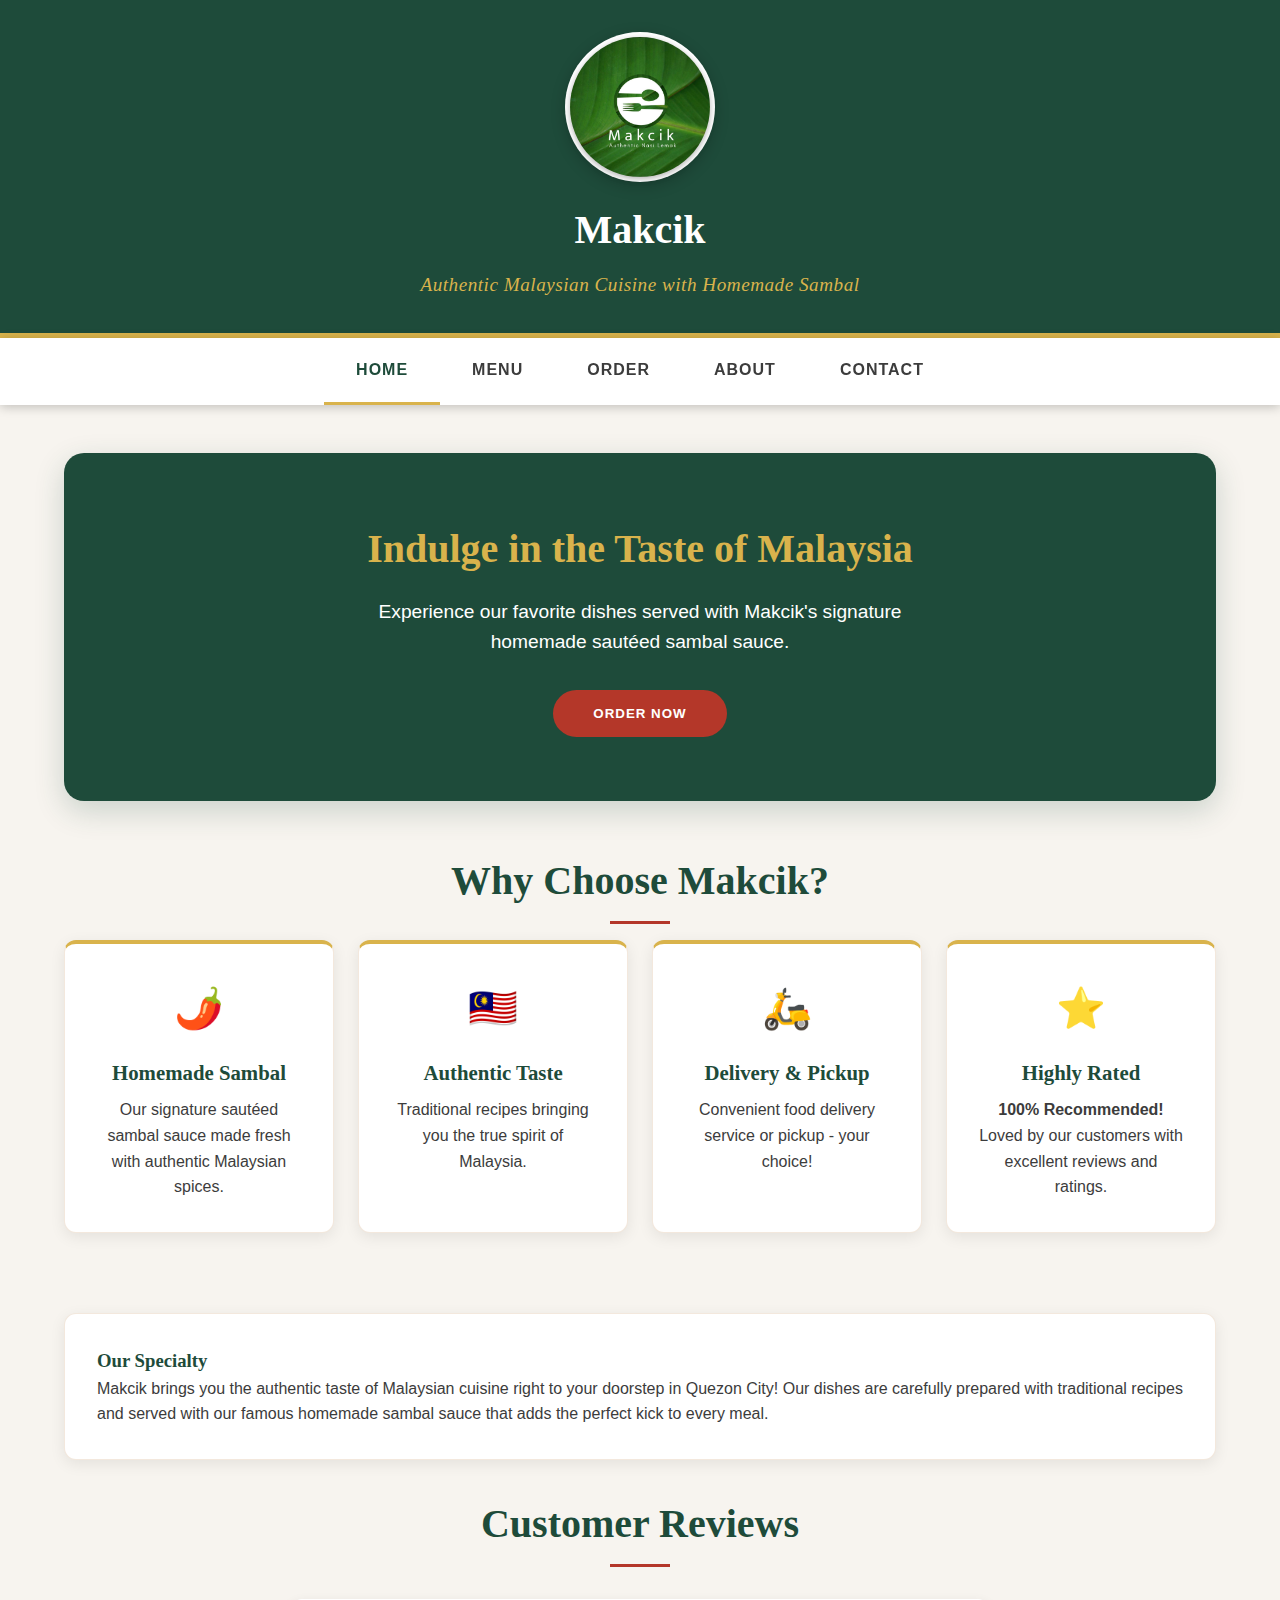
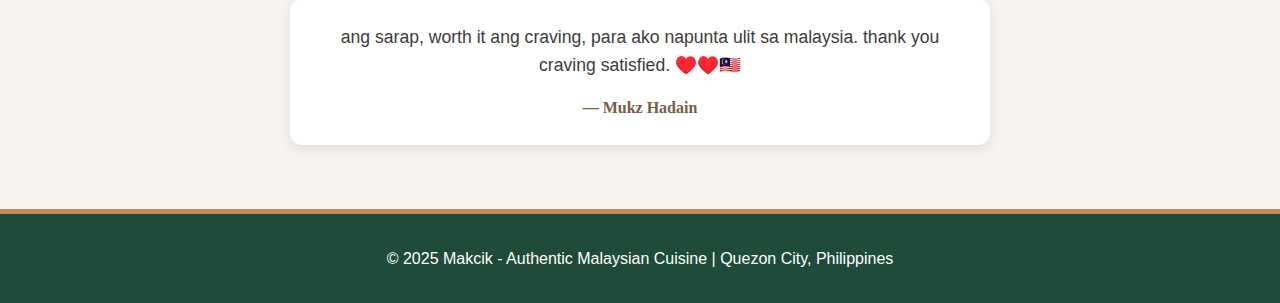
<file: index.html>
<!DOCTYPE html>
<html lang="en">
  <head>
    <meta charset="UTF-8" />
    <meta name="viewport" content="width=device-width, initial-scale=1.0" />
    <title>Makcik - Home</title>
    <link rel="stylesheet" href="Makcik-styles.css" />
  </head>
  <body>
    <header>
      <div class="logo-container">
        <img src="makcik-logo.jpg" alt="Makcik Logo" class="logo"/>
      </div>
      <h1>Makcik</h1>
      <p class="tagline">Authentic Malaysian Cuisine with Homemade Sambal</p>
    </header>

    <nav>
      <ul>
        <li><a class="nav-btn active" href="index.html">Home</a></li>
        <li><a class="nav-btn" href="menu.html">Menu</a></li>
        <li><a class="nav-btn" href="order.html">Order</a></li>
        <li><a class="nav-btn" href="about.html">About</a></li>
        <li><a class="nav-btn" href="contact.html">Contact</a></li>
      </ul>
    </nav>

    <main>
      <section id="home" class="active">
        <div class="hero">
          <h2>Indulge in the Taste of Malaysia</h2>
          <p>
            Experience our favorite dishes served with Makcik's signature
            homemade sautéed sambal sauce.
          </p>
          <a href="order.html"><button class="cta-button">Order Now</button></a>
        </div>

        <h2 class="section-title">Why Choose Makcik?</h2>
        <div class="features-grid">
          <article class="feature-card">
            <span class="feature-icon">🌶️</span>
            <h3>Homemade Sambal</h3>
            <p>
              Our signature sautéed sambal sauce made fresh with authentic
              Malaysian spices.
            </p>
          </article>
          <article class="feature-card">
            <span class="feature-icon">🇲🇾</span>
            <h3>Authentic Taste</h3>
            <p>Traditional recipes bringing you the true spirit of Malaysia.</p>
          </article>
          <article class="feature-card">
            <span class="feature-icon">🛵</span>
            <h3>Delivery & Pickup</h3>
            <p>Convenient food delivery service or pickup - your choice!</p>
          </article>
          <article class="feature-card">
            <span class="feature-icon">⭐</span>
            <h3>Highly Rated</h3>
            <p>
              <strong>100% Recommended!</strong> Loved by our customers with
              excellent reviews and ratings.
            </p>
          </article>
        </div>

        <article class="highlight-article">
          <h3>Our Specialty</h3>
          <p>
            Makcik brings you the authentic taste of Malaysian cuisine right to
            your doorstep in Quezon City! Our dishes are carefully prepared with
            traditional recipes and served with our famous homemade sambal sauce
            that adds the perfect kick to every meal.
          </p>
        </article>

        <h2 class="section-title">Customer Reviews</h2>
        <div id="reviewsBox" class="reviews-box">
          <p id="reviewText"></p>
          <h4 id="reviewAuthor"></h4>
        </div>
      </section>
    </main>

    <footer>
      <p>
        © 2025 Makcik - Authentic Malaysian Cuisine | Quezon City, Philippines
      </p>
    </footer>
    <script src="Makcik-script.js"></script>
  </body>
</html>
</file>
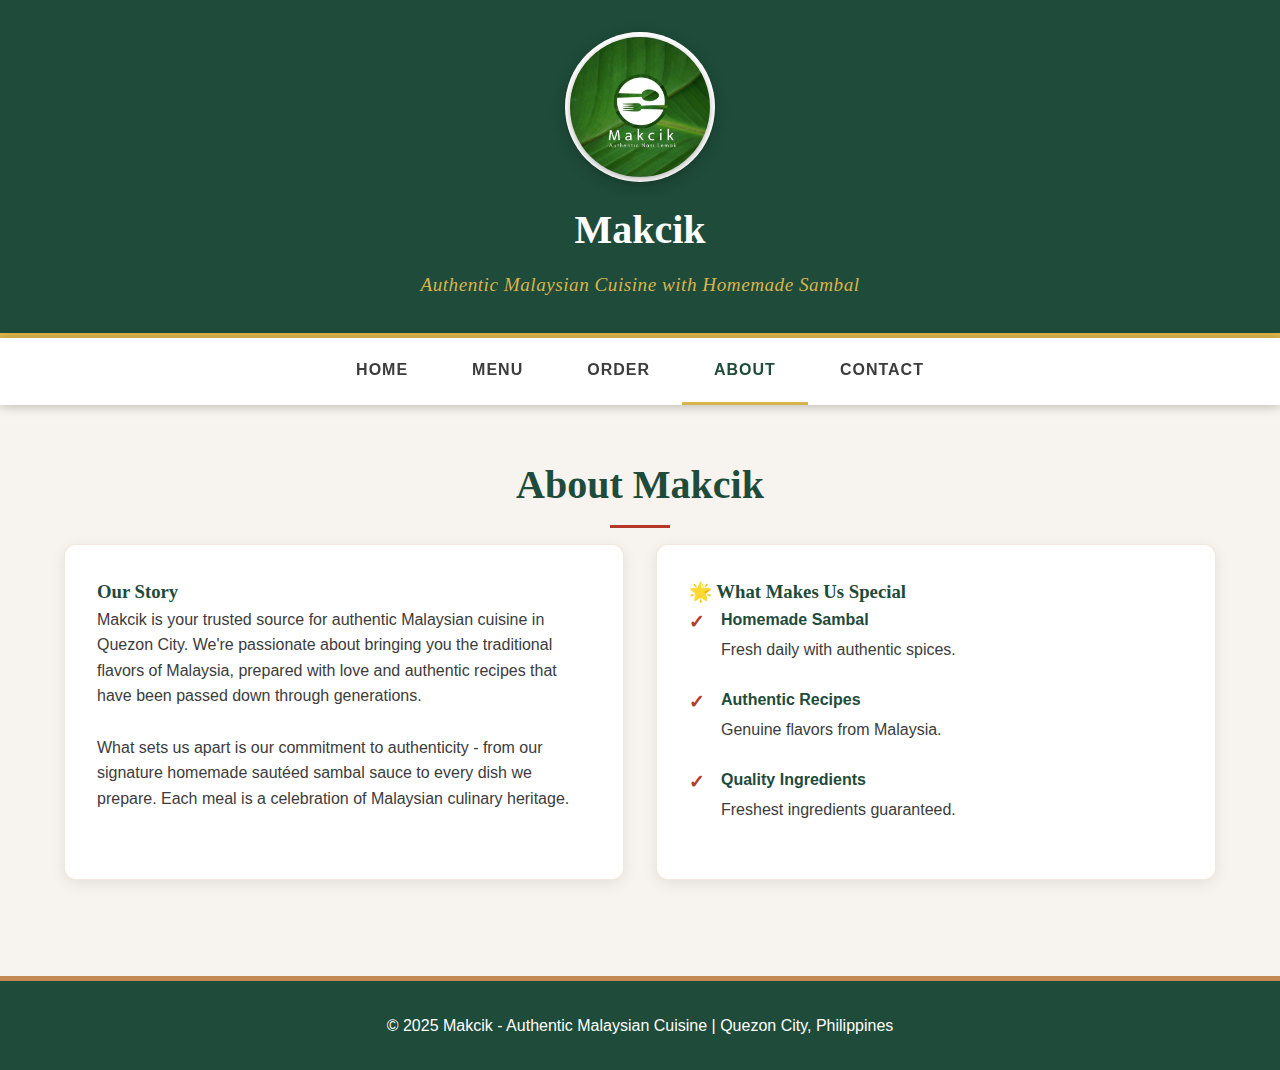
<file: about.html>
<!DOCTYPE html>
<html lang="en">
  <head>
    <meta charset="UTF-8" />
    <meta name="viewport" content="width=device-width, initial-scale=1.0" />
    <title>Makcik - About</title>
    <link rel="stylesheet" href="Makcik-styles.css" />
  </head>
  <body>
    <header>
      <div class="logo-container">
        <img src="makcik-logo.jpg" alt="Makcik Logo" class="logo"/>
      </div>
      <h1>Makcik</h1>
      <p class="tagline">Authentic Malaysian Cuisine with Homemade Sambal</p>
    </header>

    <nav>
      <ul>
        <li><a class="nav-btn" href="index.html">Home</a></li>
        <li><a class="nav-btn" href="menu.html">Menu</a></li>
        <li><a class="nav-btn" href="order.html">Order</a></li>
        <li><a class="nav-btn active" href="about.html">About</a></li>
        <li><a class="nav-btn" href="contact.html">Contact</a></li>
      </ul>
    </nav>

    <main>
      <section id="about">
        <h2 class="section-title">About Makcik</h2>
        <div class="about-grid">
          <article>
            <h3>Our Story</h3>
            <p>
              Makcik is your trusted source for authentic Malaysian cuisine in
              Quezon City. We're passionate about bringing you the traditional
              flavors of Malaysia, prepared with love and authentic recipes that
              have been passed down through generations.
            </p>
            <br />
            <p>
              What sets us apart is our commitment to authenticity - from our
              signature homemade sautéed sambal sauce to every dish we prepare.
              Each meal is a celebration of Malaysian culinary heritage.
            </p>
          </article>

          <article>
            <h3>🌟 What Makes Us Special</h3>
            <ul class="special-list">
              <li>
                <strong>Homemade Sambal</strong>
                <p>Fresh daily with authentic spices.</p>
              </li>
              <li>
                <strong>Authentic Recipes</strong>
                <p>Genuine flavors from Malaysia.</p>
              </li>
              <li>
                <strong>Quality Ingredients</strong>
                <p>Freshest ingredients guaranteed.</p>
              </li>
            </ul>
          </article>
        </div>
      </section>
    </main>

    <footer>
      <p>
        © 2025 Makcik - Authentic Malaysian Cuisine | Quezon City, Philippines
      </p>
    </footer>
    <script src="Makcik-script.js"></script>
  </body>
</html>
</file>
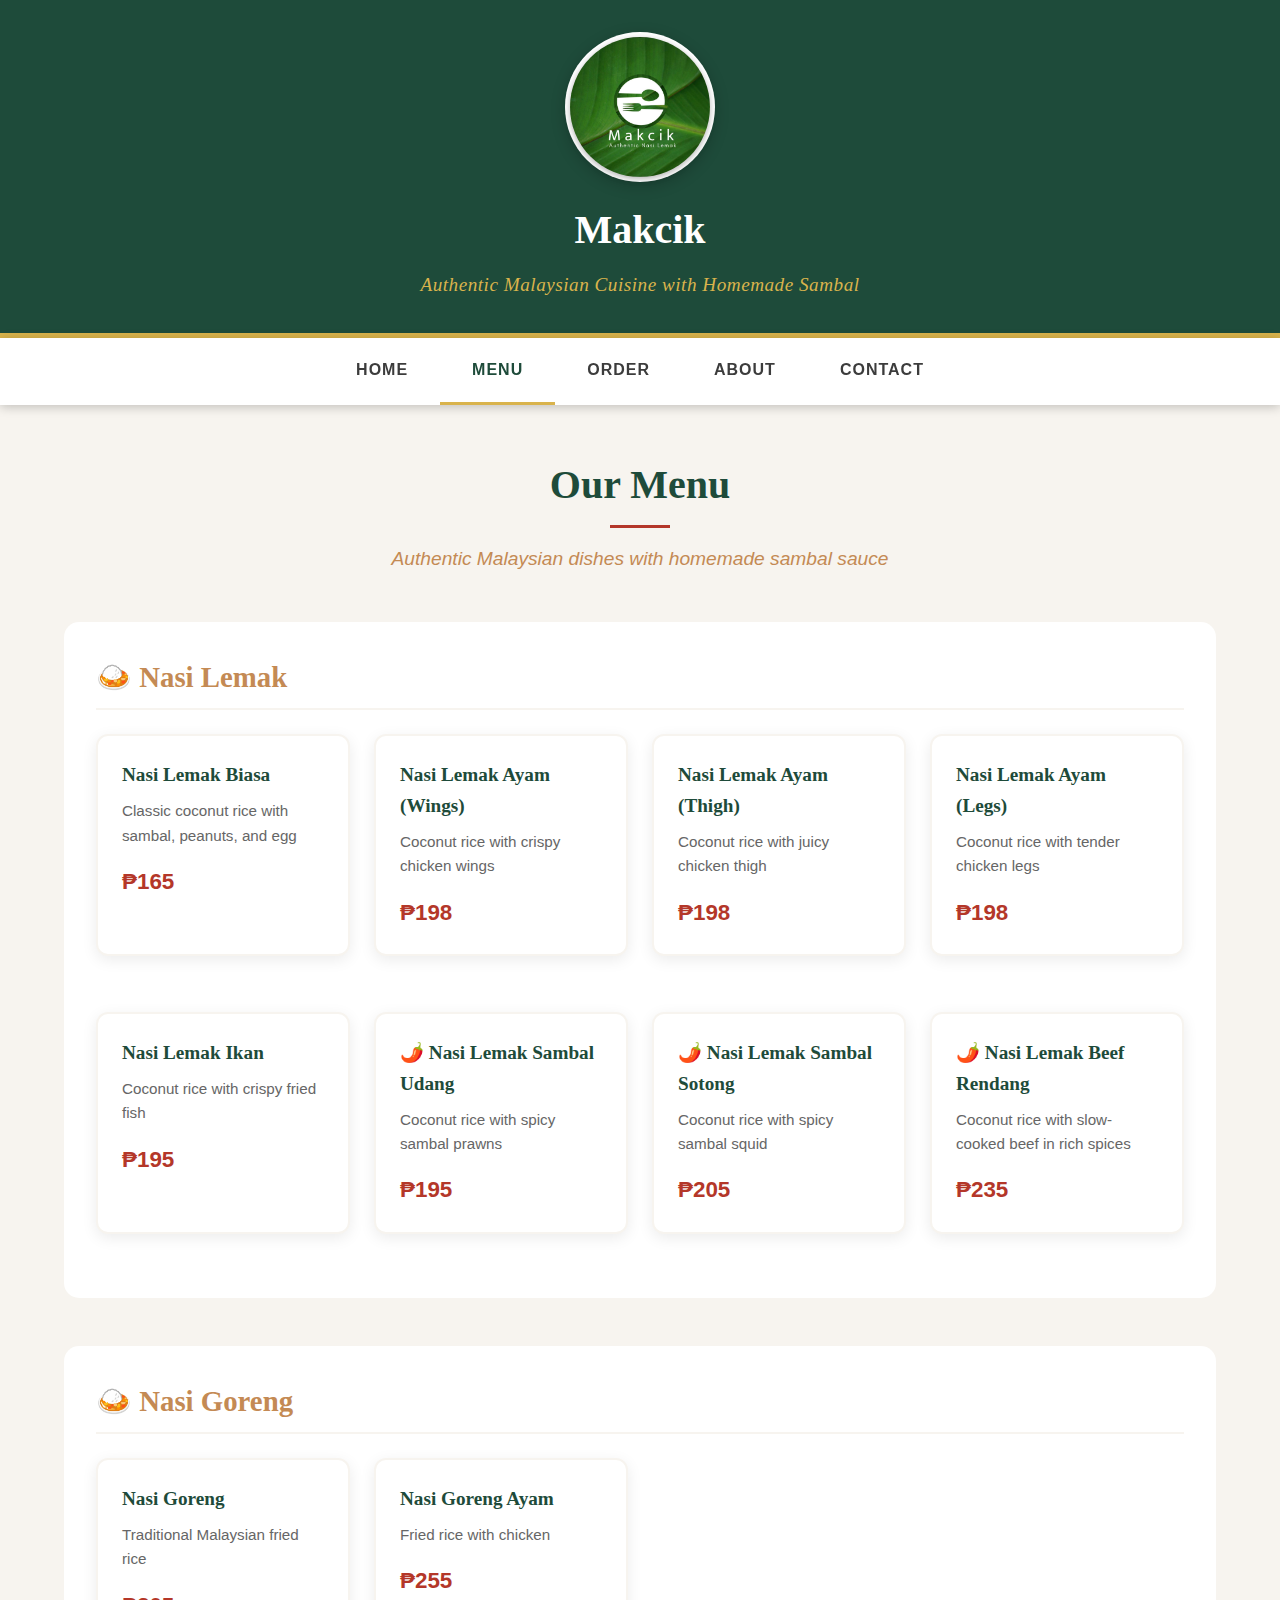
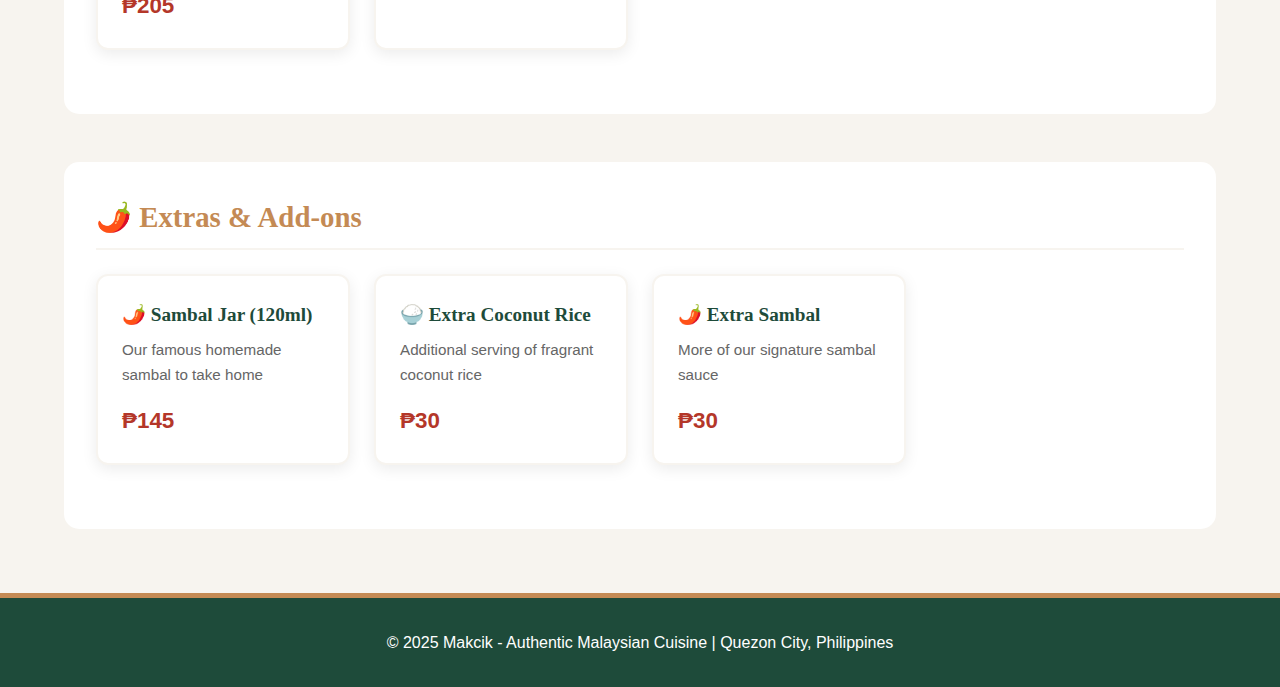
<file: menu.html>
<!DOCTYPE html>
<html lang="en">
  <head>
    <meta charset="UTF-8" />
    <meta name="viewport" content="width=device-width, initial-scale=1.0" />
    <title>Makcik - Menu</title>
    <link rel="stylesheet" href="Makcik-styles.css" />
  </head>
  <body>
    <header>
      <div class="logo-container">
        <img src="makcik-logo.jpg" alt="Makcik Logo" class="logo"/>
      </div>
      <h1>Makcik</h1>
      <p class="tagline">Authentic Malaysian Cuisine with Homemade Sambal</p>
    </header>

    <nav>
      <ul>
        <li><a class="nav-btn" href="index.html">Home</a></li>
        <li><a class="nav-btn active" href="menu.html">Menu</a></li>
        <li><a class="nav-btn" href="order.html">Order</a></li>
        <li><a class="nav-btn" href="about.html">About</a></li>
        <li><a class="nav-btn" href="contact.html">Contact</a></li>
      </ul>
    </nav>

    <main>
      <section id="menu">
        <h2 class="section-title">Our Menu</h2>
        <p class="subtitle">
          Authentic Malaysian dishes with homemade sambal sauce
        </p>

        <div
          class="menu-category"
          style="
            background-image: url('https://placehold.co/1200x400/1E4B3A/ffffff?text=Nasi+Lemak+Dishes');
          "
        >
          <div class="menu-category-overlay">
            <h3>🍛 Nasi Lemak</h3>
            <div class="menu-grid">
              <article class="menu-item">
                <h4>Nasi Lemak Biasa</h4>
                <p>Classic coconut rice with sambal, peanuts, and egg</p>
                <span class="price">₱165</span>
              </article>
              <article class="menu-item">
                <h4>Nasi Lemak Ayam (Wings)</h4>
                <p>Coconut rice with crispy chicken wings</p>
                <span class="price">₱198</span>
              </article>
              <article class="menu-item">
                <h4>Nasi Lemak Ayam (Thigh)</h4>
                <p>Coconut rice with juicy chicken thigh</p>
                <span class="price">₱198</span>
              </article>
              <article class="menu-item">
                <h4>Nasi Lemak Ayam (Legs)</h4>
                <p>Coconut rice with tender chicken legs</p>
                <span class="price">₱198</span>
              </article>
              <article class="menu-item">
                <h4>Nasi Lemak Ikan</h4>
                <p>Coconut rice with crispy fried fish</p>
                <span class="price">₱195</span>
              </article>
              <article class="menu-item">
                <h4>🌶️ Nasi Lemak Sambal Udang</h4>
                <p>Coconut rice with spicy sambal prawns</p>
                <span class="price">₱195</span>
              </article>
              <article class="menu-item">
                <h4>🌶️ Nasi Lemak Sambal Sotong</h4>
                <p>Coconut rice with spicy sambal squid</p>
                <span class="price">₱205</span>
              </article>
              <article class="menu-item">
                <h4>🌶️ Nasi Lemak Beef Rendang</h4>
                <p>Coconut rice with slow-cooked beef in rich spices</p>
                <span class="price">₱235</span>
              </article>
            </div>
          </div>
        </div>

        <div
          class="menu-category"
          style="
            background-image: url('https://placehold.co/1200x400/C48A54/ffffff?text=Nasi+Goreng+Dishes');
          "
        >
          <div class="menu-category-overlay">
            <h3>🍛 Nasi Goreng</h3>
            <div class="menu-grid">
              <article class="menu-item">
                <h4>Nasi Goreng</h4>
                <p>Traditional Malaysian fried rice</p>
                <span class="price">₱205</span>
              </article>
              <article class="menu-item">
                <h4>Nasi Goreng Ayam</h4>
                <p>Fried rice with chicken</p>
                <span class="price">₱255</span>
              </article>
            </div>
          </div>
        </div>

        <div
          class="menu-category"
          style="
            background-image: url('https://placehold.co/1200x400/D9B34C/ffffff?text=Extras+and+Add-ons');
          "
        >
          <div class="menu-category-overlay">
            <h3>🌶️ Extras & Add-ons</h3>
            <div class="menu-grid">
              <article class="menu-item">
                <h4>🌶️ Sambal Jar (120ml)</h4>
                <p>Our famous homemade sambal to take home</p>
                <span class="price">₱145</span>
              </article>
              <article class="menu-item">
                <h4>🍚 Extra Coconut Rice</h4>
                <p>Additional serving of fragrant coconut rice</p>
                <span class="price">₱30</span>
              </article>
              <article class="menu-item">
                <h4>🌶️ Extra Sambal</h4>
                <p>More of our signature sambal sauce</p>
                <span class="price">₱30</span>
              </article>
            </div>
          </div>
        </div>
      </section>
    </main>

    <footer>
      <p>
        © 2025 Makcik - Authentic Malaysian Cuisine | Quezon City, Philippines
      </p>
    </footer>
    <script src="Makcik-script.js"></script>
  </body>
</html>
</file>
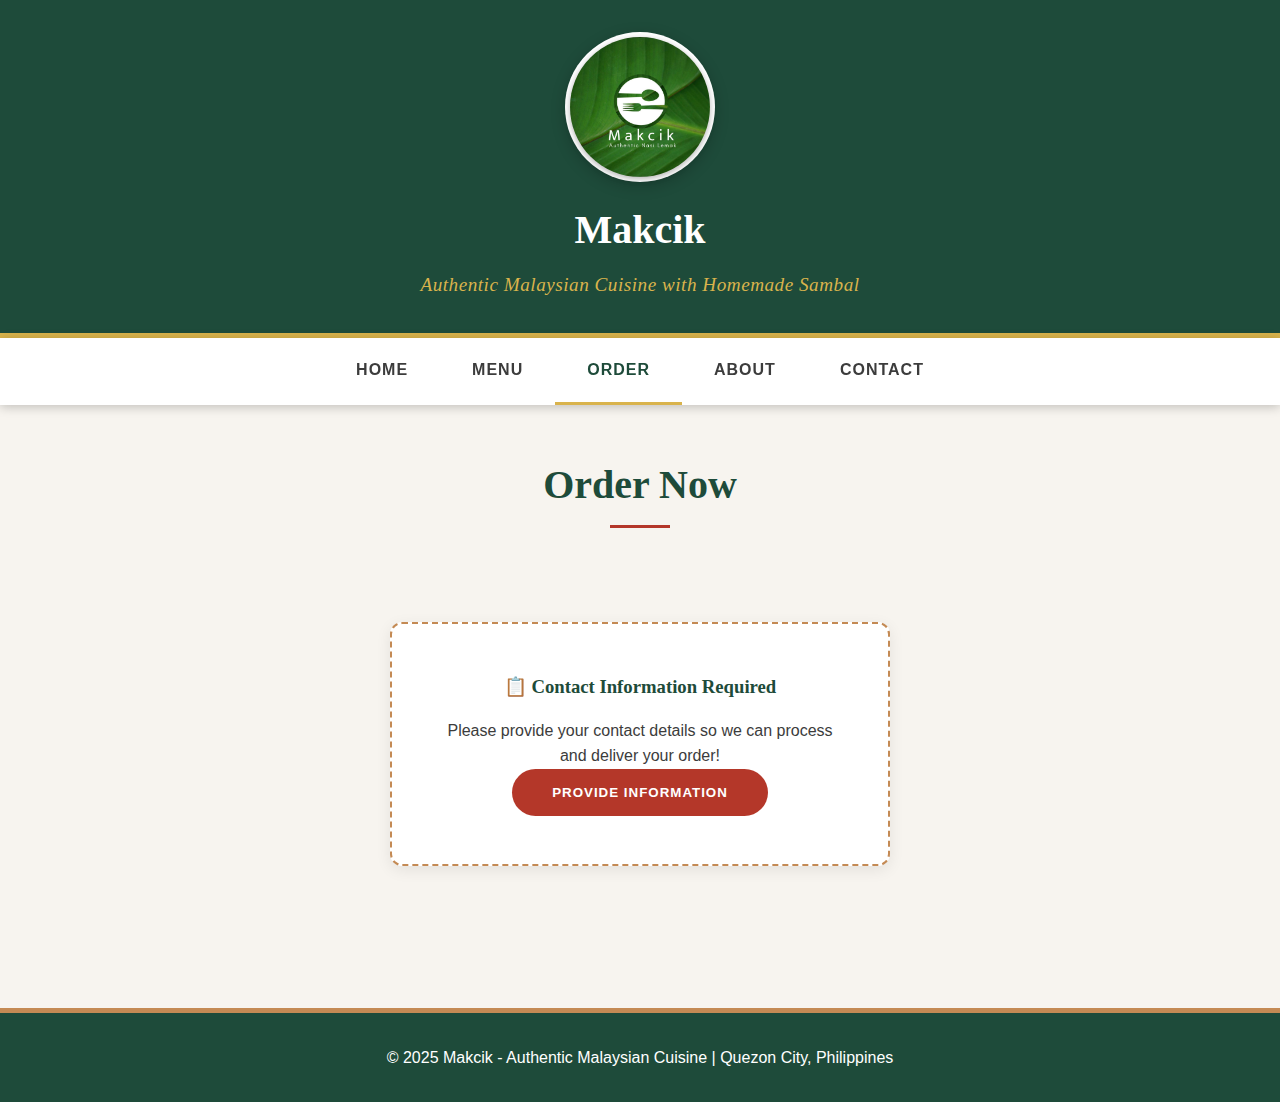
<file: order.html>
<!DOCTYPE html>
<html lang="en">
  <head>
    <meta charset="UTF-8" />
    <meta name="viewport" content="width=device-width, initial-scale=1.0" />
    <title>Makcik - Order</title>
    <link rel="stylesheet" href="Makcik-styles.css" />
    <script src="Makcik-script.js" defer></script>
  </head>
  <body>
    <header>
      <div class="logo-container">
        <img src="makcik-logo.jpg" alt="Makcik Logo" class="logo"/>
      </div>
      <h1>Makcik</h1>
      <p class="tagline">Authentic Malaysian Cuisine with Homemade Sambal</p>
    </header>

    <nav>
      <ul>
        <li><a class="nav-btn" href="index.html">Home</a></li>
        <li><a class="nav-btn" href="menu.html">Menu</a></li>
        <li><a class="nav-btn active" href="order.html">Order</a></li>
        <li><a class="nav-btn" href="about.html">About</a></li>
        <li><a class="nav-btn" href="contact.html">Contact</a></li>
      </ul>
    </nav>

    <main>
      <section id="order">
        <h2 class="section-title">Order Now</h2>

        <div id="orderContent" class="order-locked">
          <article class="locked-message">
            <h3>📋 Contact Information Required</h3>
            <p>Please provide your contact details so we can process and deliver your order!</p>
            <button class="cta-button" onclick="showRegisterForm()">Provide Information</button>
        </article>
        </div>

        <div id="registerSection" class="register-container">
          <article class="form-card">
            <div id="registerSuccess" class="message success">
              <h3>✓ Successfully Registered!</h3>
              <p>Welcome to Makcik! Redirecting...</p>
            </div>

            <form id="registerForm">
              <label for="registerForm" id="regFormLabel">Your Contact Information</label>
              <p style="margin-bottom: 1rem; color: #666;">Please fill in your details for this order</p>
              <div class="form-group">
                <label for="firstName">First Name</label>
                <input type="text" id="firstName" placeholder="Juan" required />
              </div>
              <div class="form-group">
                <label for="lastName">Last Name</label>
                <input
                  type="text"
                  id="lastName"
                  placeholder="Dela Cruz"
                  required
                />
              </div>
              <div class="form-group">
                <label for="email">Email Address</label>
                <input
                  type="text"
                  id="email"
                  placeholder="juan@email.com"
                  required
                />
              </div>
              <div class="form-group">
                <label for="phone">Phone Number</label>
                <input
                  type="text"
                  id="phone"
                  placeholder="09123456789"
                  required
                />
              </div>
              <div class="form-group">
                <label for="address">Delivery Address</label>
                <textarea
                  id="address"
                  rows="3"
                  placeholder="123 Main Street, Quezon City"
                  required
                ></textarea>
              </div>

              <button type="submit" class="submit-btn">
                Start Ordering
              </button>
            </form>
            <div id="registerError" class="message error">
              Please check your inputs and try again.
            </div>
          </article>
        </div>

        <div id="infoConfirmModal" class="modal">
          <div class="modal-content">
            <h3>✓ Confirm Your Information</h3>
            <p style="margin-bottom: 1rem;">Please verify your contact details are correct:</p>
            
            <div style="text-align: left; background: #f7f4ef; padding: 1rem; border-radius: 8px; margin-bottom: 1.5rem;">
              <p><strong>Name:</strong> <span id="confirmName"></span></p>
              <p><strong>Email:</strong> <span id="confirmEmail"></span></p>
              <p><strong>Phone:</strong> <span id="confirmPhone"></span></p>
              <p><strong>Address:</strong> <span id="confirmAddress"></span></p>
            </div>

            <div class="modal-buttons">
              <button class="btn-confirm" onclick="confirmInformation()">
                Confirm & Continue
              </button>
              <button class="btn-cancel" onclick="closeInfoModal()">
                Edit Information
              </button>
            </div>
          </div>
        </div>

        <div id="orderFormSection" class="order-form-container">
          <div class="order-grid">
            <div class="order-column">
              <article class="info-card">
                <h3>👤 Your Information</h3>
                <p><strong>Name:</strong> <span id="displayName"></span></p>
                <p><strong>Email:</strong> <span id="displayEmail"></span></p>
                <p><strong>Phone:</strong> <span id="displayPhone"></span></p>
                <p>
                  <strong>Address:</strong> <span id="displayAddress"></span>
                </p>
              </article>

              <article class="form-card">
                <h3>😋 Build Your Order</h3>
                <div id="orderSuccess" class="message success">
                  <h3>Added to Cart!</h3>
                  <p>Item successfully added to your order.</p>
                </div>

                <form id="orderForm">
                  <div class="form-group">
                    <label for="orderItem">Select Dish</label>
                    <select id="orderItem" required>
                      <option value="">Choose your dish...</option>
                      <optgroup label="🍛 Nasi Lemak">
                        <option value="Nasi Lemak Biasa" data-price="165">
                          Nasi Lemak Biasa - ₱165
                        </option>
                        <option
                          value="Nasi Lemak Ayam (Wings)"
                          data-price="198"
                        >
                          Nasi Lemak Ayam (Wings) - ₱198
                        </option>
                        <option
                          value="Nasi Lemak Ayam (Thigh)"
                          data-price="198"
                        >
                          Nasi Lemak Ayam (Thigh) - ₱198
                        </option>
                        <option value="Nasi Lemak Ayam (Legs)" data-price="198">
                          Nasi Lemak Ayam (Legs) - ₱198
                        </option>
                        <option value="Nasi Lemak Ikan" data-price="195">
                          Nasi Lemak Ikan - ₱195
                        </option>
                        <option
                          value="Nasi Lemak Sambal Udang"
                          data-price="195"
                        >
                          🌶️ Nasi Lemak Sambal Udang - ₱195
                        </option>
                        <option
                          value="Nasi Lemak Sambal Sotong"
                          data-price="205"
                        >
                          🌶️ Nasi Lemak Sambal Sotong - ₱205
                        </option>
                        <option
                          value="Nasi Lemak Beef Rendang"
                          data-price="235"
                        >
                          🌶️ Nasi Lemak Beef Rendang - ₱235
                        </option>
                      </optgroup>
                      <optgroup label="🍛 Nasi Goreng">
                        <option value="Nasi Goreng" data-price="205">
                          Nasi Goreng - ₱205
                        </option>
                        <option value="Nasi Goreng Ayam" data-price="255">
                          Nasi Goreng Ayam - ₱255
                        </option>
                      </optgroup>
                      <optgroup label="🌶️ Extras & Add-ons">
                        <option value="Sambal Jar (120ml)" data-price="145">
                          🌶️ Sambal Jar (120ml) - ₱145
                        </option>
                        <option value="Extra Coconut Rice" data-price="30">
                          🍚 Extra Coconut Rice - ₱30
                        </option>
                        <option value="Extra Sambal" data-price="30">
                          🌶️ Extra Sambal - ₱30
                        </option>
                      </optgroup>
                    </select>
                  </div>

                  <div class="form-group">
                    <label for="quantity">Quantity</label>
                    <input
                      type="number"
                      id="quantity"
                      min="1"
                      value="1"
                      required
                    />
                  </div>

                  <div class="form-group">
                    <label for="notes">Special Instructions</label>
                    <textarea
                      id="notes"
                      rows="2"
                      placeholder="e.g., Extra spicy..."
                    ></textarea>
                  </div>

                  <div class="total-box">
                    <strong>Item Total:</strong>
                    <span id="totalPrice">₱0</span>
                  </div>

                  <button type="submit" class="submit-btn">Add to Cart</button>
                </form>
              </article>
            </div>

            <div class="cart-column">
              <article class="cart-card">
                <h3>🛒 Your Cart</h3>
                <div id="cartItems" class="cart-items"></div>

                <div id="cartSummary" class="cart-summary">
                  <div class="form-group">
                    <label for="orderType">Order Type</label>
                    <select id="orderType">
                      <option value="delivery">Delivery (₱50)</option>
                      <option value="pickup">Pickup (₱0)</option>
                    </select>
                  </div>

                  <div class="summary-row">
                    <span>Subtotal:</span>
                    <span id="cartSubtotal">₱0</span>
                  </div>
                  <div class="summary-row">
                    <span>Delivery Fee:</span>
                    <span id="deliveryFee">₱50</span>
                  </div>
                  <div class="summary-total">
                    <strong>Grand Total:</strong>
                    <strong id="cartGrandTotal">₱50</strong>
                  </div>

                  <button class="finalize-btn" onclick="finalizeOrder()">
                    Finalize Order
                  </button>
                </div>
              </article>
            </div>
          </div>
        </div>

        <div id="confirmModal" class="modal">
          <div class="modal-content">
            <h3>Confirm Your Order</h3>
            <p>
              Are you sure you want to send this order to the restaurant for
              processing?
            </p>
            <div class="modal-buttons">
              <button class="btn-confirm" onclick="confirmOrder()">
                Yes, Send Order
              </button>
              <button class="btn-cancel" onclick="closeModal()">Cancel</button>
            </div>
          </div>
        </div>

        <div id="successModal" class="modal">
          <div class="modal-content receipt-modal-content">
            <div id="receiptContainer"></div>
          </div>
        </div>
      </section>
    </main>

    <footer>
      <p>
        © 2025 Makcik - Authentic Malaysian Cuisine | Quezon City, Philippines
      </p>
    </footer>
    <script src="Makcik-script.js"></script>
  </body>
</html>
</file>
<file: Makcik-styles.css>
:root {
  --primary-green: #1e4b3a;
  --primary-brown: #c48a54;
  --accent-gold: #d9b34c;
  --accent-red: #b43729;
  --bg-fog: #f7f4ef;
  --text-grey: #3c3c3c;
  --white: #ffffff;
}

* {
  margin: 0;
  padding: 0;
  box-sizing: border-box;
}

body {
  font-family: "Lato", sans-serif;
  line-height: 1.6;
  color: var(--text-grey);
  background-color: var(--bg-fog);
  min-height: 100vh;
}

h1,
h2,
h3,
h4 {
  font-family: "Playfair Display", serif;
  color: var(--primary-green);
}

header {
  background-color: var(--primary-green);
  color: var(--white);
  padding: 2rem 1rem;
  text-align: center;
  border-bottom: 5px solid var(--accent-gold);
}

.logo-container {
  width: 150px;
  height: 150px;
  margin: 0 auto 1rem;
  background: var(--white);
  border-radius: 50%;
  padding: 5px;
  box-shadow: 0 4px 15px rgba(0, 0, 0, 0.2);
}

.logo {
  width: 100%;
  height: 100%;
  object-fit: cover;
  border-radius: 50%;
  filter: drop-shadow(0 2px 3px rgba(0, 0, 0, 0.3));
}

header h1 {
  color: var(--white);
  font-size: 2.5rem;
  margin-bottom: 0.5rem;
}

.tagline {
  font-family: "Playfair Display", serif;
  font-style: italic;
  font-size: 1.2rem;
  color: var(--accent-gold);
  letter-spacing: 0.5px;
}

nav {
  background-color: var(--white);
  box-shadow: 0 2px 10px rgba(0, 0, 0, 0.22);
  position: sticky;
  top: 0;
  z-index: 1000;
}

nav ul {
  list-style: none;
  display: flex;
  justify-content: center;
  flex-wrap: wrap;
  max-width: 1200px;
  margin: 0 auto;
}

nav a.nav-btn {
  display: inline-block;
  background: none;
  border: none;
  padding: 1.2rem 2rem;
  font-family: "Lato", sans-serif;
  font-weight: 700;
  font-size: 1rem;
  color: var(--text-grey);
  cursor: pointer;
  text-transform: uppercase;
  letter-spacing: 1px;
  transition: all 0.3s ease;
  border-bottom: 3px solid transparent;
  text-decoration: none;
}

nav a.nav-btn:hover {
  color: var(--accent-red);
  background-color: rgba(217, 179, 76, 0.1);
}

nav a.nav-btn.active {
  color: var(--primary-green);
  border-bottom-color: var(--accent-gold);
}

main {
  max-width: 1200px;
  margin: 3rem auto;
  padding: 0 1.5rem;
}

@keyframes fadeIn {
  from {
    opacity: 0;
    transform: translateY(10px);
  }
  to {
    opacity: 1;
    transform: translateY(0);
  }
}

section {
  display: block;
  animation: fadeIn 0.6s ease-out;
}

.section-title {
  text-align: center;
  font-size: 2.5rem;
  margin-bottom: 1rem;
  color: var(--primary-green);
}

.section-title::after {
  content: "";
  display: block;
  width: 60px;
  height: 3px;
  background-color: var(--accent-red);
  margin: 0.5rem auto;
}

.subtitle {
  text-align: center;
  color: var(--primary-brown);
  font-size: 1.2rem;
  margin-bottom: 3rem;
  font-style: italic;
}

.hero {
  background: var(--primary-green);
  border-radius: 20px;
  color: white;
  padding: 4rem 2rem;
  text-align: center;
  margin-bottom: 3rem;
  box-shadow: 0 10px 30px rgba(30, 75, 58, 0.2);
}

.hero h2 {
  color: var(--accent-gold);
  font-size: 2.5rem;
  margin-bottom: 1rem;
}

.hero p {
  font-size: 1.2rem;
  margin-bottom: 2rem;
  max-width: 600px;
  margin-left: auto;
  margin-right: auto;
  color: var(--white);
}

.cta-button {
  display: inline-block;
  background-color: var(--accent-red);
  color: white;
  padding: 1rem 2.5rem;
  border-radius: 50px;
  text-decoration: none;
  font-weight: bold;
  text-transform: uppercase;
  letter-spacing: 1px;
  transition: all 0.3s ease;
  border: none;
  cursor: pointer;
  font-family: "Lato", sans-serif;
}

.cta-button:hover {
  background-color: #962d22;
  transform: translateY(-3px);
  box-shadow: 0 5px 15px rgba(180, 55, 41, 0.3);
}

article {
  background: var(--white);
  border-radius: 12px;
  padding: 2rem;
  margin-bottom: 2rem;
  box-shadow: 0 4px 15px rgba(0, 0, 0, 0.08);
  border: 1px solid rgba(196, 138, 84, 0.2);
}

.features-grid {
  display: grid;
  grid-template-columns: repeat(auto-fit, minmax(220px, 1fr));
  gap: 1.5rem;
  margin-bottom: 3rem;
}

.feature-card {
  background: var(--white);
  padding: 2rem;
  border-radius: 12px;
  text-align: center;
  box-shadow: 0 4px 15px rgba(0, 0, 0, 0.08);
  transition: transform 0.3s ease;
  border-top: 4px solid var(--accent-gold);
}

.feature-card:hover {
  transform: translateY(-5px);
}

.feature-icon {
  font-size: 2.5rem;
  margin-bottom: 1rem;
  display: block;
}

.feature-card h3 {
  margin-bottom: 0.5rem;
  font-size: 1.3rem;
}

.menu-category {
  margin-bottom: 3rem;
  border-radius: 15px;
  overflow: hidden;
  background-size: cover;
  background-position: center;
  position: relative;
}

.menu-category-overlay {
  background: rgba(255, 255, 255, 0.95);
  padding: 2rem;
}

.menu-category h3 {
  font-size: 1.8rem;
  margin-bottom: 1.5rem;
  color: var(--primary-brown);
  border-bottom: 2px solid var(--bg-fog);
  padding-bottom: 0.5rem;
}

.menu-grid {
  display: grid;
  grid-template-columns: repeat(auto-fill, minmax(250px, 1fr));
  gap: 1.5rem;
}

.menu-item {
  background: var(--white);
  border-radius: 12px;
  padding: 1.5rem;
  box-shadow: 0 4px 15px rgba(0, 0, 0, 0.08);
  transition: transform 0.3s ease;
  border: 2px solid var(--bg-fog);
}

.menu-item:hover {
  transform: translateY(-5px);
  border-color: var(--accent-gold);
}

.menu-item h4 {
  font-size: 1.2rem;
  margin-bottom: 0.5rem;
}

.menu-item p {
  font-size: 0.95rem;
  color: #666;
  margin-bottom: 1rem;
}

.price {
  display: block;
  font-size: 1.4rem;
  color: var(--accent-red);
  font-weight: 700;
  font-family: "Lato", sans-serif;
}

.order-locked {
  min-height: 400px;
  display: flex;
  align-items: center;
  justify-content: center;
}

.locked-message {
  text-align: center;
  padding: 3rem;
  background: var(--white);
  border: 2px dashed var(--primary-brown);
  border-radius: 12px;
  max-width: 500px;
  margin: 0 auto;
}

.locked-message h3 {
  margin-bottom: 1rem;
}

.register-container {
  display: none;
  max-width: 600px;
  margin: 0 auto;
}

.order-form-container {
  display: none;
}

.order-grid {
  display: grid;
  grid-template-columns: 1fr;
  gap: 2rem;
}

@media (min-width: 768px) {
  .order-grid {
    grid-template-columns: 2fr 1fr;
  }
}

.form-group {
  margin-bottom: 1.2rem;
}

#regFormLabel {
  font-size: 1.5rem;
  font-weight: 700;
  color: var(--primary-green);
  margin-bottom: 0.5rem;
  display: block;
}

label {
  display: block;
  margin-bottom: 0.5rem;
  color: var(--primary-green);
  font-weight: 700;
}

input,
select,
textarea {
  width: 100%;
  padding: 0.8rem;
  border: 2px solid #ddd;
  border-radius: 8px;
  font-family: inherit;
  transition: border-color 0.3s ease;
  font-size: 1rem;
}

input:focus,
select:focus,
textarea:focus {
  outline: none;
  border-color: var(--primary-brown);
  box-shadow: 0 0 0 3px rgba(196, 138, 84, 0.1);
}

input.accepted {
  border-color: #28a745;
  background-color: #f8fff9;
}

input.rejected,
textarea.rejected {
  border-color: var(--accent-red);
  background-color: #fff8f8;
}

textarea {
  resize: vertical;
}

.submit-btn,
.finalize-btn {
  width: 100%;
  padding: 1rem;
  background-color: var(--primary-green);
  color: white;
  border: none;
  border-radius: 8px;
  font-size: 1.1rem;
  font-weight: bold;
  cursor: pointer;
  transition: all 0.3s ease;
  font-family: "Lato", sans-serif;
}

.submit-btn:hover,
.finalize-btn:hover {
  background-color: #143328;
  transform: translateY(-2px);
}

.finalize-btn {
  background-color: var(--accent-red);
  margin-top: 1rem;
}

.finalize-btn:hover {
  background-color: #962d22;
}

.total-box {
  background: var(--bg-fog);
  padding: 1rem;
  border-radius: 8px;
  display: flex;
  justify-content: space-between;
  align-items: center;
  margin: 1rem 0;
  font-size: 1.2rem;
}

.total-box span {
  color: var(--accent-red);
  font-weight: bold;
}

.cart-card {
  background-color: var(--primary-green);
  color: white;
  position: sticky;
  top: 80px;
}

.cart-card h3 {
  color: var(--accent-gold);
  border-bottom: 2px solid rgba(217, 179, 76, 0.3);
  padding-bottom: 0.5rem;
  margin-bottom: 1rem;
}

.cart-items {
  min-height: 150px;
  max-height: 400px;
  overflow-y: auto;
  margin-bottom: 1rem;
}

.cart-item {
  padding: 1rem;
  border-bottom: 1px solid rgba(255, 255, 255, 0.2);
}

.cart-item h4 {
  color: var(--accent-gold);
  margin-bottom: 0.3rem;
  font-size: 1.1rem;
}

.cart-item p {
  font-size: 0.9rem;
  margin: 0;
}

.cart-summary {
  display: none;
  border-top: 2px solid rgba(255, 255, 255, 0.2);
  padding-top: 1rem;
}

.summary-row {
  display: flex;
  justify-content: space-between;
  margin-bottom: 0.5rem;
}

.summary-total {
  display: flex;
  justify-content: space-between;
  font-size: 1.3rem;
  color: var(--accent-gold);
  margin-top: 1rem;
  padding-top: 1rem;
  border-top: 2px solid rgba(255, 255, 255, 0.2);
}

.message {
  padding: 1rem;
  border-radius: 8px;
  margin-bottom: 1rem;
  display: none;
  text-align: center;
}

.message.success {
  background-color: #d4edda;
  color: #155724;
  border: 2px solid #c3e6cb;
}

.message.error {
  background-color: #f8d7da;
  color: #721c24;
  border: 2px solid #f5c6cb;
}

.message h3 {
  color: inherit;
  margin-bottom: 0.5rem;
}

.modal {
  display: none;
  position: fixed;
  z-index: 2000;
  left: 0;
  top: 0;
  width: 100%;
  height: 100%;
  background-color: rgba(0, 0, 0, 0.5);
}

.modal-content {
  background-color: var(--white);
  margin: 15% auto;
  padding: 2rem;
  border-radius: 15px;
  max-width: 500px;
  text-align: center;
  box-shadow: 0 10px 40px rgba(0, 0, 0, 0.3);
}

.modal-content h3 {
  margin-bottom: 1rem;
  color: var(--primary-green);
}

.modal-buttons {
  display: flex;
  gap: 1rem;
  margin-top: 2rem;
}

.btn-confirm,
.btn-cancel {
  flex: 1;
  padding: 1rem;
  border: none;
  border-radius: 8px;
  font-weight: bold;
  cursor: pointer;
  transition: all 0.3s ease;
  font-family: "Lato", sans-serif;
}

.btn-confirm {
  background-color: var(--primary-green);
  color: white;
}

.btn-confirm:hover {
  background-color: #143328;
}

.btn-cancel {
  background-color: #6c757d;
  color: white;
}

.btn-cancel:hover {
  background-color: #5a6268;
}

.about-grid,
.contact-grid {
  display: grid;
  grid-template-columns: 1fr;
  gap: 2rem;
}

@media (min-width: 768px) {
  .about-grid,
  .contact-grid {
    grid-template-columns: 1fr 1fr;
  }
}

.special-list {
  list-style: none;
  padding: 0;
}

.special-list li {
  margin-bottom: 1.5rem;
  padding-left: 2rem;
  position: relative;
}

.special-list li::before {
  content: "✓";
  position: absolute;
  left: 0;
  color: var(--accent-red);
  font-weight: bold;
  font-size: 1.2rem;
}

.special-list strong {
  color: var(--primary-green);
  display: block;
  margin-bottom: 0.3rem;
}

.rating-box {
  background-color: var(--bg-fog);
  padding: 2rem;
  border-radius: 12px;
  border: 2px solid var(--accent-gold);
  text-align: center;
}

.frameWrapper {
  position: relative;
  padding-bottom: 70.25%;
  padding-top: 25px;
  height: 0;
  text-align: center;
}
.frameWrapper iframe {
  position: absolute;
  top: 0;
  left: 0;
  width: 100%;
  height: 100%;
}

.score {
  font-size: 2.5rem;
  font-weight: 700;
  color: var(--primary-green);
  display: block;
}

.stars {
  color: var(--accent-gold);
  font-size: 1.5rem;
  margin: 0.5rem 0;
}

footer {
  background-color: var(--primary-green);
  color: var(--white);
  text-align: center;
  padding: 2rem;
  margin-top: 4rem;
  border-top: 5px solid var(--primary-brown);
}

.reviews-box {
  max-width: 700px;
  margin: 2rem auto;
  padding: 1.5rem 2rem;
  background: #fff;
  border-radius: 12px;
  box-shadow: 0 4px 12px rgba(0, 0, 0, 0.1);
  text-align: center;
  opacity: 0;
  transition: opacity 1s ease;
}

.reviews-box.show {
  opacity: 1;
}

#reviewText {
  font-size: 1.1rem;
  line-height: 1.6;
  margin-bottom: 1rem;
}

#reviewAuthor {
  font-weight: bold;
  color: #7a5c42;
}

.receipt-modal-content {
  width: 90%;
  max-width: 550px;
  text-align: left;
  border-top: 5px solid var(--primary-green);
  padding: 0;
  overflow: hidden;
  position: relative;
}

.receipt-header {
  text-align: center;
  background-color: var(--bg-fog);
  padding: 2rem 1rem;
  border-bottom: 2px dashed #ccc;
}

.receipt-header .icon {
  font-size: 4rem;
  color: var(--primary-green);
  display: block;
  margin-bottom: 0.5rem;
}

.receipt-body {
  padding: 1.5rem;
}

.receipt-details {
  font-size: 0.9rem;
  color: #666;
  margin-bottom: 1.5rem;
  padding-bottom: 1rem;
  border-bottom: 1px solid #eee;
}

.receipt-items-list {
  list-style: none;
  margin-bottom: 1.5rem;
}

.receipt-item-row {
  display: flex;
  justify-content: space-between;
  margin-bottom: 0.5rem;
  font-size: 0.95rem;
}

.receipt-totals {
  background-color: var(--bg-fog);
  padding: 1rem;
  border-radius: 8px;
}

.receipt-totals .row {
  display: flex;
  justify-content: space-between;
  margin-bottom: 0.3rem;
  font-size: 0.9rem;
}

.receipt-totals .grand-total {
  border-top: 1px solid #ccc;
  margin-top: 0.5rem;
  padding-top: 0.5rem;
  font-weight: bold;
  color: var(--primary-green);
  font-size: 1.1rem;
}

.receipt-modal-content .submit-btn {
  width: 90%;
  margin: 0 auto 1.5rem auto;
  display: block;
}

.close-modal-x {
  position: absolute;
  top: 15px;
  right: 20px;
  font-size: 1.5rem;
  font-weight: bold;
  color: #aaa;
  cursor: pointer;
  transition: color 0.3s;
}

.close-modal-x:hover {
  color: var(--accent-red);
}

#successModal,
#confirmModal,
#infoConfirmModal {
  align-items: center;
  justify-content: center;
  padding: 1rem;
}

#successModal .modal-content,
#confirmModal .modal-content,
#infoConfirmModal .modal-content {
  margin: auto;
  max-height: 85vh;
  overflow-y: auto;
  width: 90%;
  max-width: 550px;
}

/* Mobile responsiveness breakpoints */
@media (max-width: 768px) {
  .contact-grid iframe {
    width: 100% !important;
    height: 300px !important;
  }

  .contact-grid {
    grid-template-columns: 1fr;
  }

  .contact-grid article {
    width: 100%;
    padding: 1.5rem;
  }

  /* Specific fix for Google Maps iframe */
  .contact-grid iframe[src*="google.com/maps"] {
    height: 350px !important;
  }

  /* Specific fix for Facebook iframe */
  .contact-grid iframe[src*="facebook.com"] {
    height: 400px !important;
  }
}

@media (max-width: 640px) {
  .hero h2 {
    font-size: 1.8rem;
  }

  .section-title {
    font-size: 2rem;
  }

  nav a.nav-btn {
    padding: 1rem 1.2rem;
    font-size: 0.9rem;
  }

  .menu-grid {
    grid-template-columns: 1fr;
  }

  .contact-grid iframe {
    height: 280px !important;
  }

  .contact-grid iframe[src*="facebook.com"] {
    height: 350px !important;
  }

  header h1 {
    font-size: 2rem;
  }

  .logo-container {
    width: 120px;
    height: 120px;
  }

  .tagline {
    font-size: 1rem;
  }

  .features-grid {
    grid-template-columns: 1fr;
  }

  article {
    padding: 1.5rem;
  }

  .modal-content {
    padding: 1.5rem;
    margin: 20% auto;
  }

  .modal-buttons {
    flex-direction: column;
  }

  .cart-card {
    position: static;
  }
}
</file>
